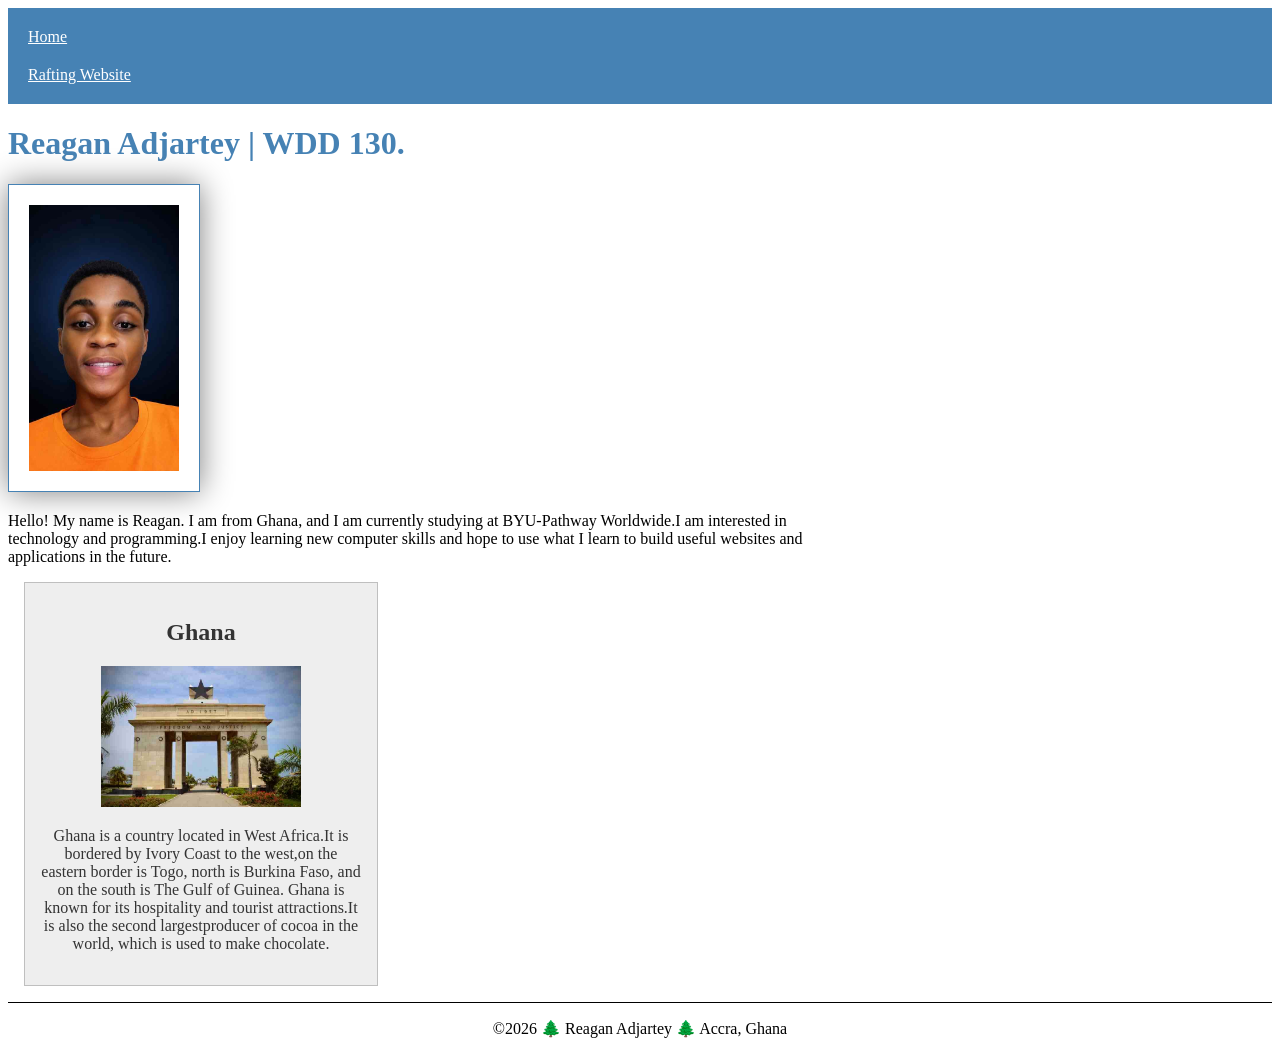
<file: index.html>
<!DOCTYPE html>
<html lang="en">

<head>
    <meta charset="UTF-8">
    <meta name="viewport" content="width=device-width, initial-scale=1.0">
    <title>Reagan Adjartey | WDD 130 | Personal Homepage></title>
    <meta name="description" content="Reagan Adjartey's BYU-Idaho WDD 130 course homepage">
    <meta name="author" content="Reagan Adjartey">
    <link rel="stylesheet" href="styles/styles.css">
</head>

<body>
    <header>
        <nav>
            <a href="#">Home</a>
            <a href="wwr/">Rafting Website</a>
        </nav>
    </header>
    <main>
        <h1>Reagan Adjartey | WDD 130.</h1>
        <img src="images/profile.jpg" alt="Hi, name is Reagan Adjartey." width="200">
        <p>Hello! My name is Reagan. I am from Ghana, and I am currently studying at BYU-Pathway
            Worldwide.I am interested in technology and programming.I enjoy learning new computer
            skills and hope to use what I learn to build useful websites and applications in the
            future.
        </p>
    </main>
    <aside>
        <h2>Ghana</h2>
        <img src="images/ghana.jpg" alt="Ghana Monument">
        <p>Ghana is a country located in West Africa.It is bordered by Ivory Coast to the west,on
            the eastern border is Togo, north is Burkina Faso, and on the south is The Gulf
            of Guinea.
            Ghana is known for its hospitality and tourist attractions.It is also the second
            largestproducer of cocoa in the world,
            which is used to make chocolate.
        </p>
    </aside>
    <footer>
        <p>©2026 🌲 Reagan Adjartey 🌲 Accra, Ghana</p>
    </footer>


</body>

</html>
</file>
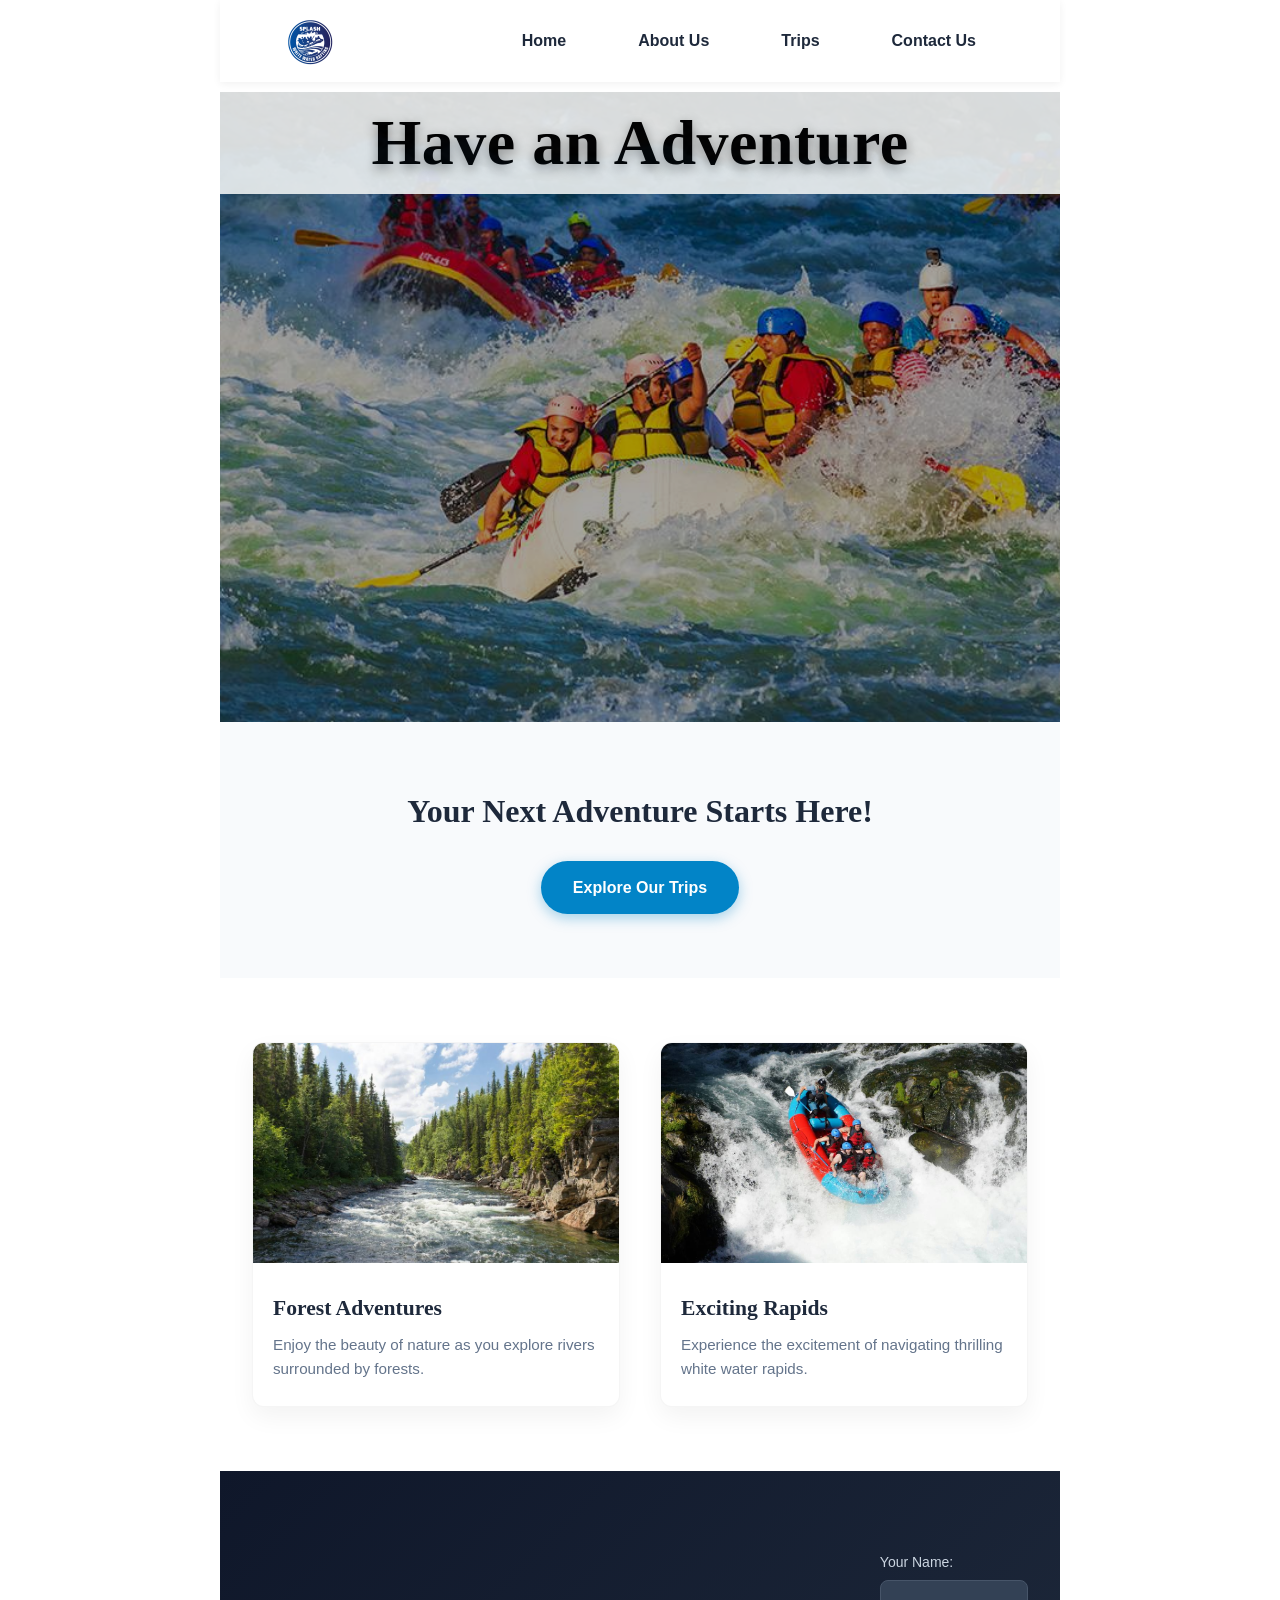
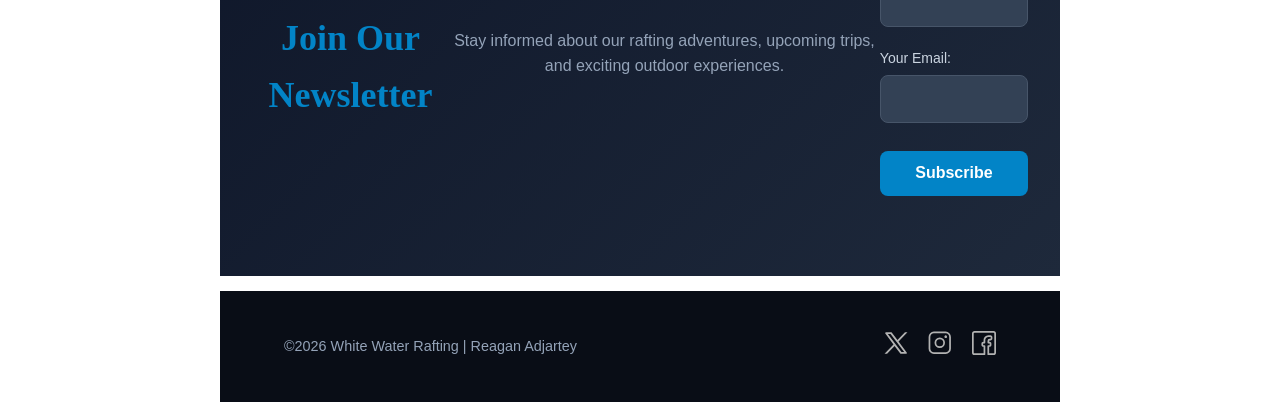
<file: wwr/index.html>
<!DOCTYPE html>

<html lang="en">

<head>
    <meta charset="UTF-8">
    <meta name="viewport" content="width=device-width, initial-scale=1.0">
    <meta name="description"
      content="Discover exciting white water rafting adventures, explore nature, and find your next outdoor adventure with us.">
    <meta name="author" content="Reagan Adjartey">
    <title>Home Page | White Water Rafting</title>
    <link rel="stylesheet" href="styles/rafting.css">
</head>

<body>
    <header>
        <img src="images/profile.png" alt="White Water Rafting Logo">


        <nav>
            <a href="index.html">Home</a>
            <a href="about.html">About Us</a>
            <a href="trips.html">Trips</a>
            <a href="contact.html">Contact Us</a>
        </nav>
    </header>

    <main>

        <section class="hero">
            <img src="images/hero_image_2.jpg"
              alt="Adventurers enjoying a white water rafting trip">

            <h1>Have an Adventure</h1>
        </section>


        <section class="home-cta">
            <h2>Your Next Adventure Starts Here!</h2>
            <a href="trips.html" class="cta-button">Explore Our Trips</a>
        </section>

        <section class="home-grid">

            <div class="home-card">
                <img src="images/forest_river.jpg" alt="Beautiful forest surrounding a river">
                <h2>Forest Adventures</h2>
                <p>Enjoy the beauty of nature as you explore rivers surrounded by forests.</p>
            </div>

            <div class="home-card">
                <img src="images/rafting_rapids.jpg"
                  alt="White water rafting through exciting river rapids">
                <h2>Exciting Rapids</h2>
                <p>Experience the excitement of navigating thrilling white water rapids.</p>
            </div>

        </section>


        <section class="newsletter">
            <h2>Join Our Newsletter</h2>

            <p>
                Stay informed about our rafting adventures, upcoming trips,
                and exciting outdoor experiences.
            </p>

            <form action="#" method="get">
                <div class="newsletter-field">
                    <label for="newsletter-name">Your Name:</label>
                    <input type="text" id="newsletter-name" name="name" required>
                </div>

                <div class="newsletter-field">
                    <label for="newsletter-email">Your Email:</label>
                    <input type="email" id="newsletter-email" name="email" required>
                </div>

                <button type="submit">Subscribe</button>
            </form>
        </section>

    </main>

    <footer>
        <p>©2026 White Water Rafting | Reagan Adjartey</p>

        <nav class="socialmedia">
            <a href="https://twitter.com">
                <img src="images/twitter.svg" alt="Twitter Icon">
            </a>

            <a href="https://instagram.com">
                <img src="images/instagram.svg" alt="Instagram Icon">
            </a>

            <a href="https://facebook.com">
                <img src="images/facebook.svg" alt="Facebook Icon">
            </a>
        </nav>
    </footer>


</body>

</html>
</file>
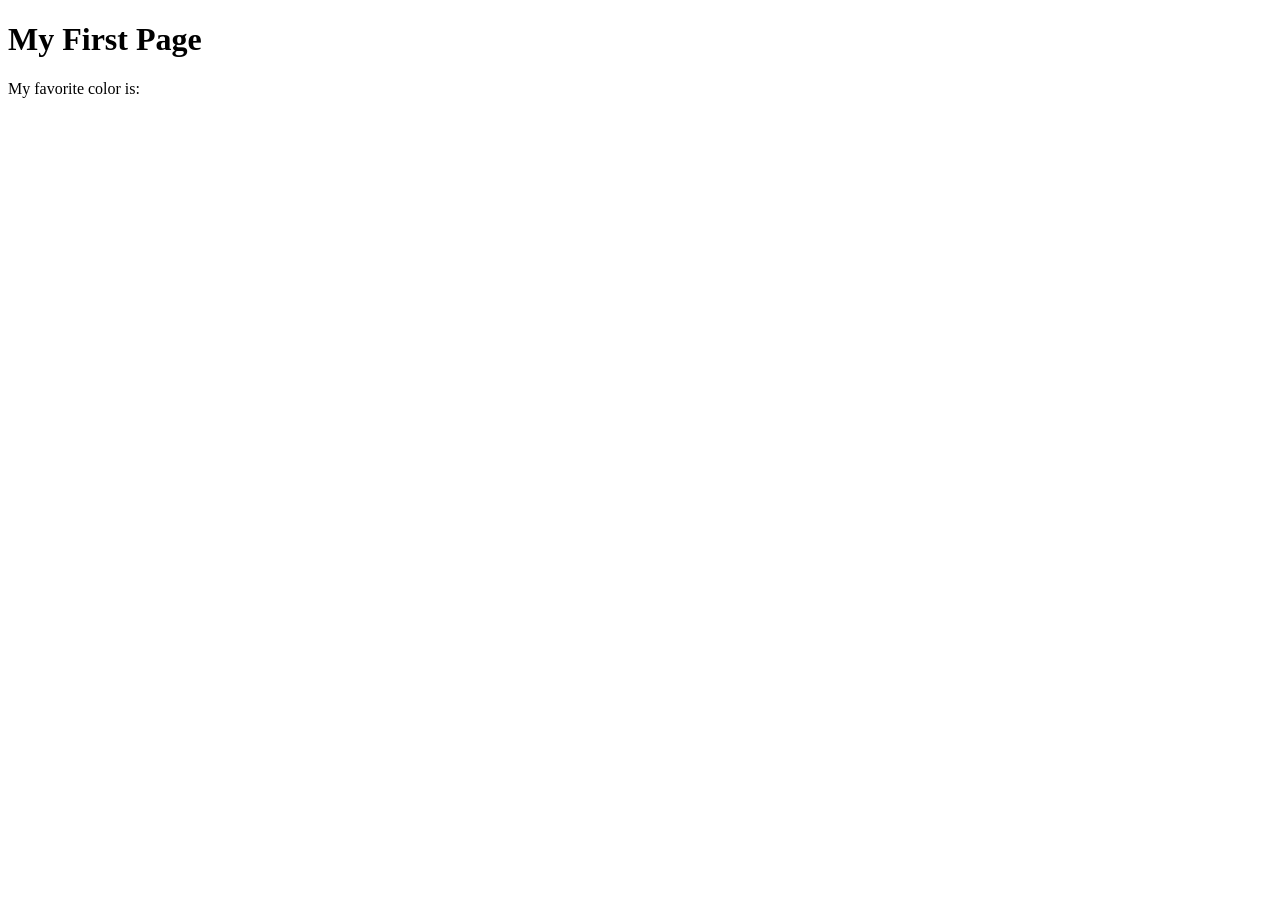
<file: week01/first-page.html>
<!DOCTYPE html>
<html lang="en">
<head>
    <meta charset="UTF-8">
    <meta name="viewport" content="width=device-width, initial-scale=1.0">
    <title>My First Page</title>
</head>
<body>
    <h1>My First Page</h1>
    <p>My favorite color is: </p>
</body>
</html>
</file>
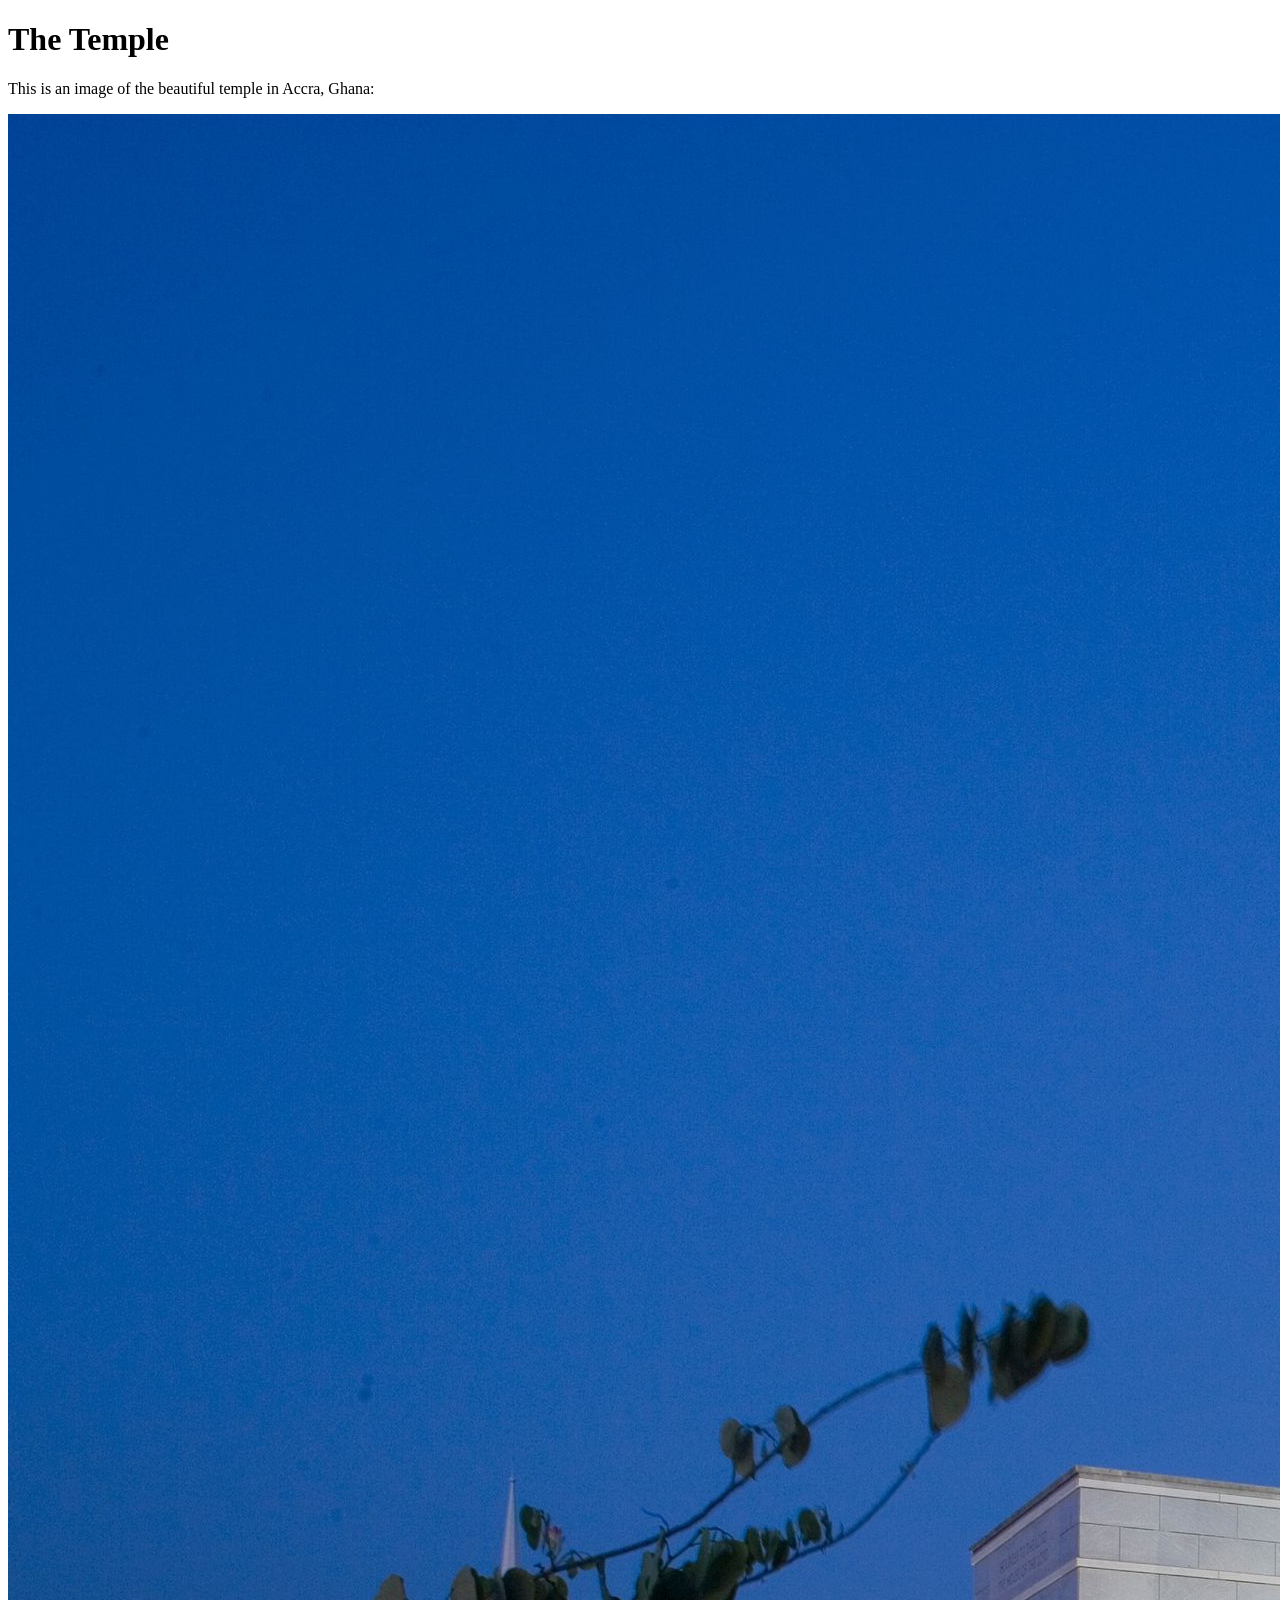
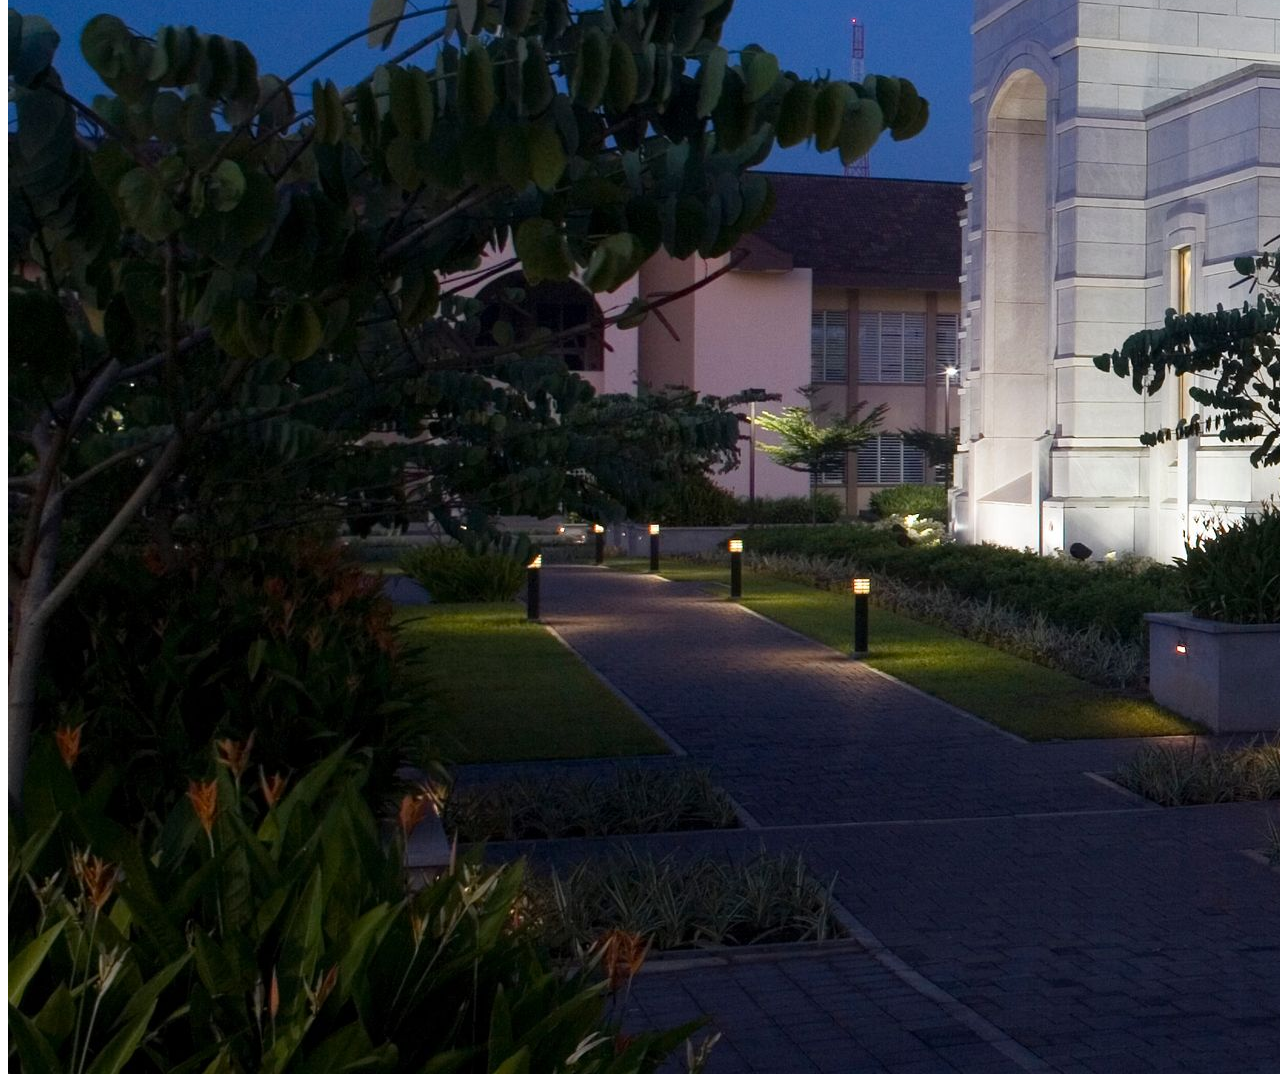
<file: week01/images.html>
<!DOCTYPE html>
<html lang="en">
<head>
    <meta charset="UTF-8">
    <meta name="viewport" content="width=device-width, initial-scale=1.0">
    <title>Temple Image</title>
</head>
<body>
    <h1>The Temple</h1>
    <p>This is an image of the beautiful temple in Accra, Ghana:</p>
    <img src="images/temple-large.jpeg" alt="The Accra Ghana Temple">
    
</body>
</html>
</file>
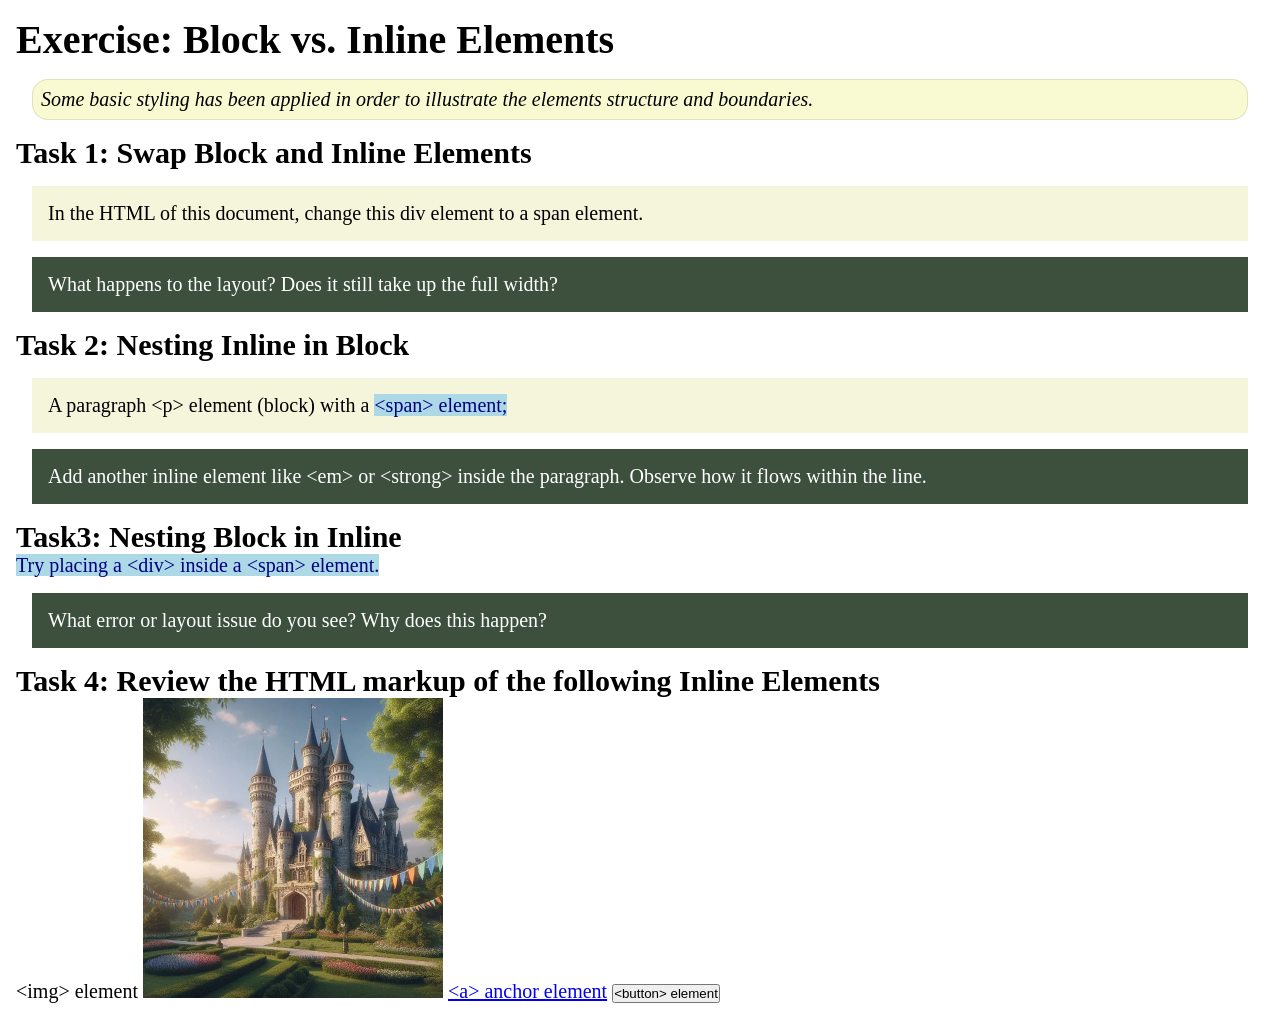
<file: week02/block-vs-inline.html>
<!DOCTYPE html>
<html lang="en">

<head>
    <meta charset="UTF-8">
    <meta name="viewport" content="width=device-width, initial-scale=1.0">
    <title>Exercise: Block vs. Inline Elements</title>
    <link rel="stylesheet" href="styles/block-vs-inline.css">
</head>

<body>
    <main>
        <h1>Exercise: Block vs. Inline Elements</h1>
        <p class="note">Some basic styling has been applied in order to illustrate the elements structure and
            boundaries.</p>

        <h2>Task 1: Swap Block and Inline Elements</h2>
        <div>In the HTML of this document, change this div element to a span element.</div>

        <p class="question">What happens to the layout? Does it still take up the full width?</p>

        <h2>Task 2: Nesting Inline in Block</h2>
        <p>A paragraph &lt;p&gt; element (block) with a <span>&lt;span&gt; element;</span></p>
        <p class="question">Add another inline element like &lt;em&gt; or &lt;strong&gt; inside the paragraph. Observe
            how it flows within the line.</p>

        <h2>Task3: Nesting Block in Inline</h2>
        <span>Try placing a &lt;div&gt; inside a &lt;span&gt; element.</span>
            <p class="question">What error or layout issue do you see? Why does this happen?</p>


            <h2>Task 4: Review the HTML markup of the following Inline Elements</h2>
        &lt;img&gt; element
        <img src="images/castle.webp" alt="placeholder image (images are inline)" width="300" height="300">
        <a href="https://churchofjesuschrist.org">&lt;a&gt; anchor element</a>
        <button type="button">&lt;button&gt; element</button>
    </main>
</body>

</html>
</file>
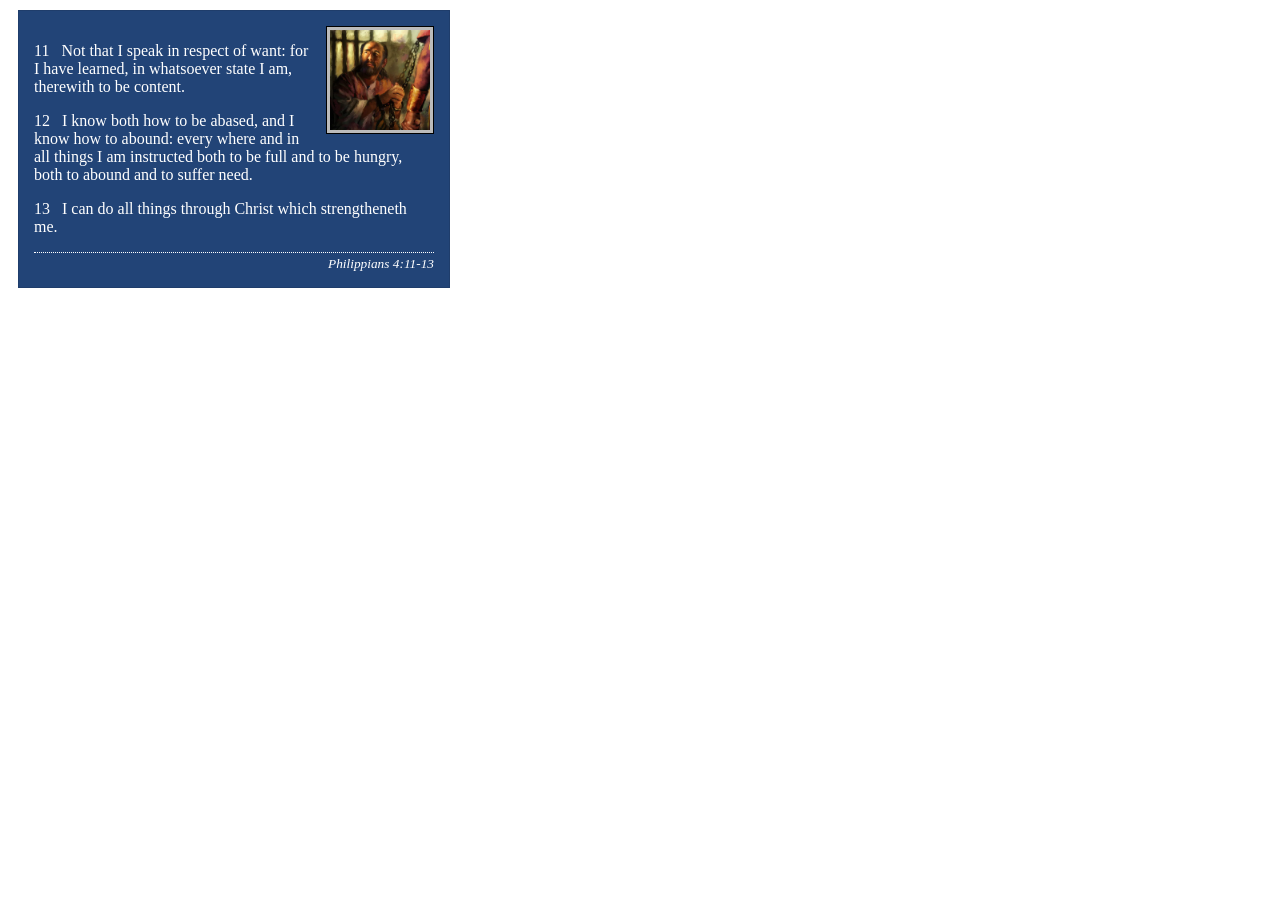
<file: week02/box-model-solution.html>
<!DOCTYPE html>
<html lang="en">
<head>
    <meta charset="UTF-8">
    <meta name="viewport" content="width=device-width, initial-scale=1.0">
    <title>Box Model Activity</title>
    <link rel="stylesheet" href="styles/box-model-solution.css">
</head>
<body>
    <main>
        <div class="callout">
            <img src="images/apostle-paul-imprisoned.webp" alt="Paul the Apostle - Imprisoned in Rome" width="200" height="200">
            <blockquote>
                <p>11 &nbsp; Not that I speak in respect of want: for I have learned, in whatsoever state I am, therewith to be content.</p>
                <p>12 &nbsp; I know both how to be abased, and I know how to abound: every where and in all things I am instructed both to be full and to be hungry, both to abound and to suffer need.</p>
                <p>13 &nbsp; I can do all things through Christ which strengtheneth me.</p>
            </blockquote>
            <cite>Philippians 4:11-13</cite>
        </div>
    </main>
</body>
</html>
</file>
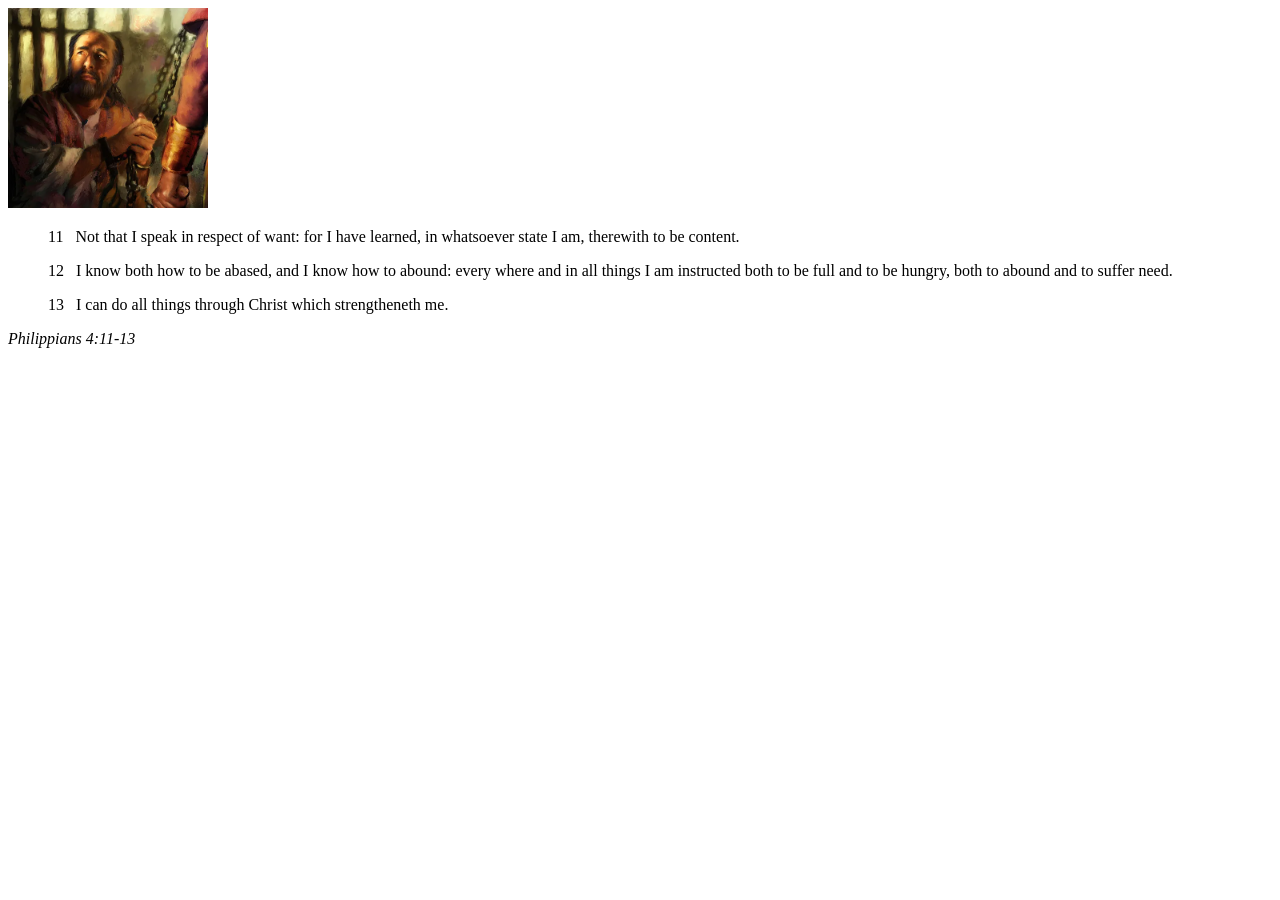
<file: week02/box-model.html>
<!DOCTYPE html>
<html lang="en">
<head>
    <meta charset="UTF-8">
    <meta name="viewport" content="width=device-width, initial-scale=1.0">
    <title>Box Model Activity</title>
</head>
<body>
    <main>
        <div class="callout">
            <img src="images/apostle-paul-imprisoned.webp" alt="Paul the Apostle - Imprisoned in Rome" width="200" height="200">
            <blockquote>
                <p>11 &nbsp; Not that I speak in respect of want: for I have learned, in whatsoever state I am, therewith to be content.</p>
                <p>12 &nbsp; I know both how to be abased, and I know how to abound: every where and in all things I am instructed both to be full and to be hungry, both to abound and to suffer need.</p>
                <p>13 &nbsp; I can do all things through Christ which strengtheneth me.</p>
            </blockquote>
            <cite>Philippians 4:11-13</cite>
        </div>
    </main>
</body>
</html>
</file>
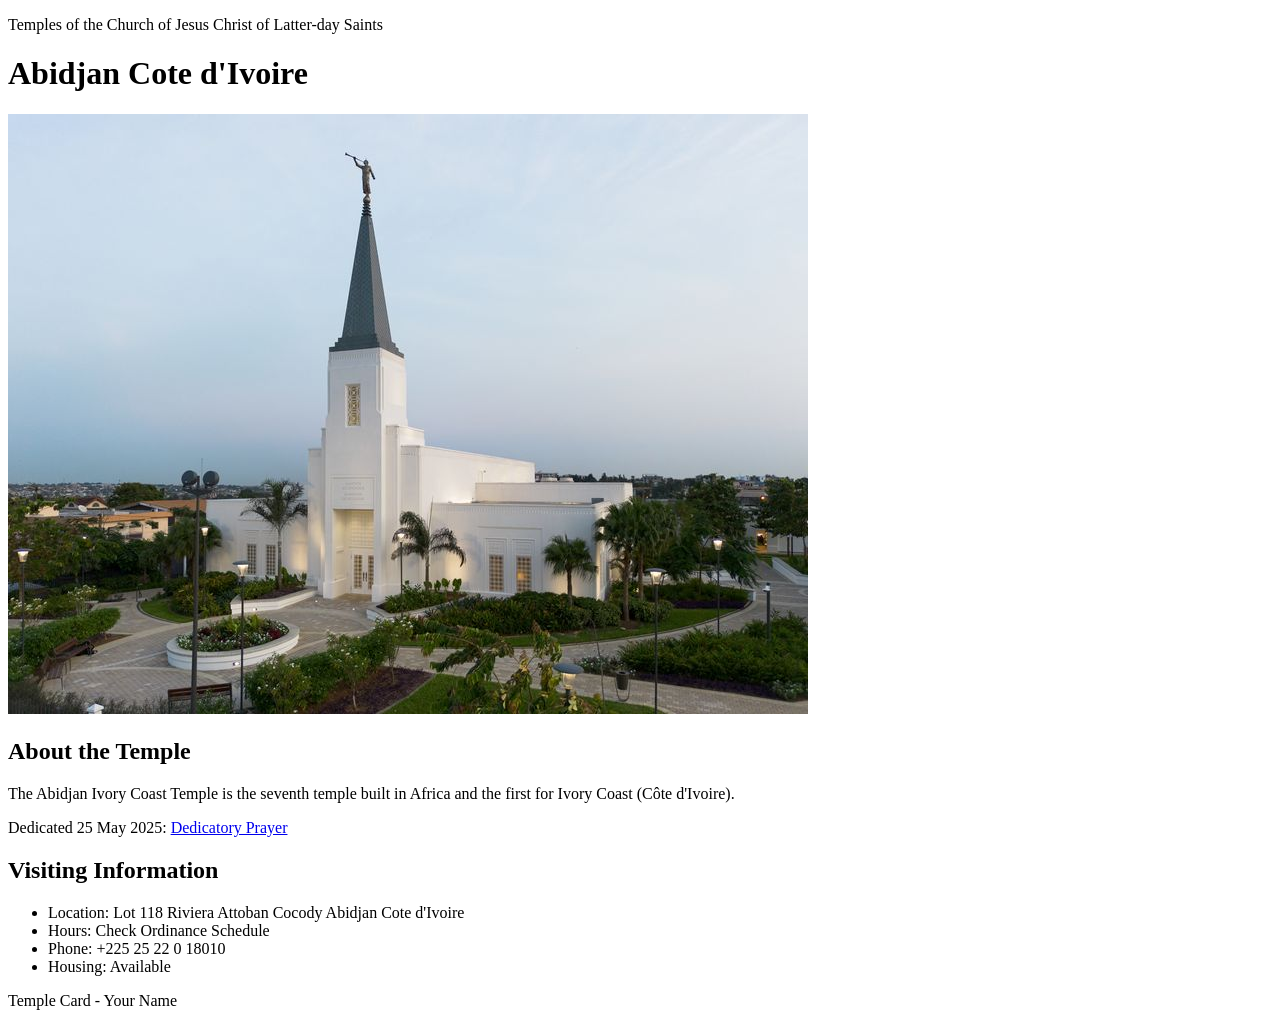
<file: week02/temple.html>
<!DOCTYPE html>
<html lang="en">

<head>
    <meta charset="UTF-8">
    <meta name="viewport" content="width=device-width, initial-scale=1.0">
    <title>Temple Card - Abidjan Cote d'Ivoire</title>
</head>

<body>
    <header>
        <p>Temples of the Church of Jesus Christ of Latter-day Saints</p>
    </header>
    <main>
        <h1>Abidjan Cote d'Ivoire</h1>
        <picture>
            <img src="images/abidjan-ivory-coast.jpeg" alt="Abidjan Cote d'Ivoire Temple">
        </picture>
        <section>
            <h2>About the Temple</h2>
            <p>The Abidjan Ivory Coast Temple is the seventh temple built in Africa and the first for Ivory Coast (Côte
                d'Ivoire).</p>
            <p>Dedicated 25 May 2025: <a
                    href="https://www.churchofjesuschrist.org/temples/dedicatory-prayer/abidjan-ivory-coast-temple/2025-05-25?lang=eng"
                    target="_blank" rel="noopener noreferrer">Dedicatory Prayer</a></p>
        </section>
        <section>
            <h2>Visiting Information</h2>
            <ul>
                <li>Location: Lot 118 Riviera Attoban Cocody Abidjan Cote d'Ivoire</li>
                <li>Hours: Check Ordinance Schedule</li>
                <li>Phone: +225 25 22 0 18010</li>
                <li>Housing: Available</li>
            </ul>
        </section>
    </main>
    <footer>
        <p>Temple Card - Your Name</p>
    </footer>
</body>

</html>
</file>
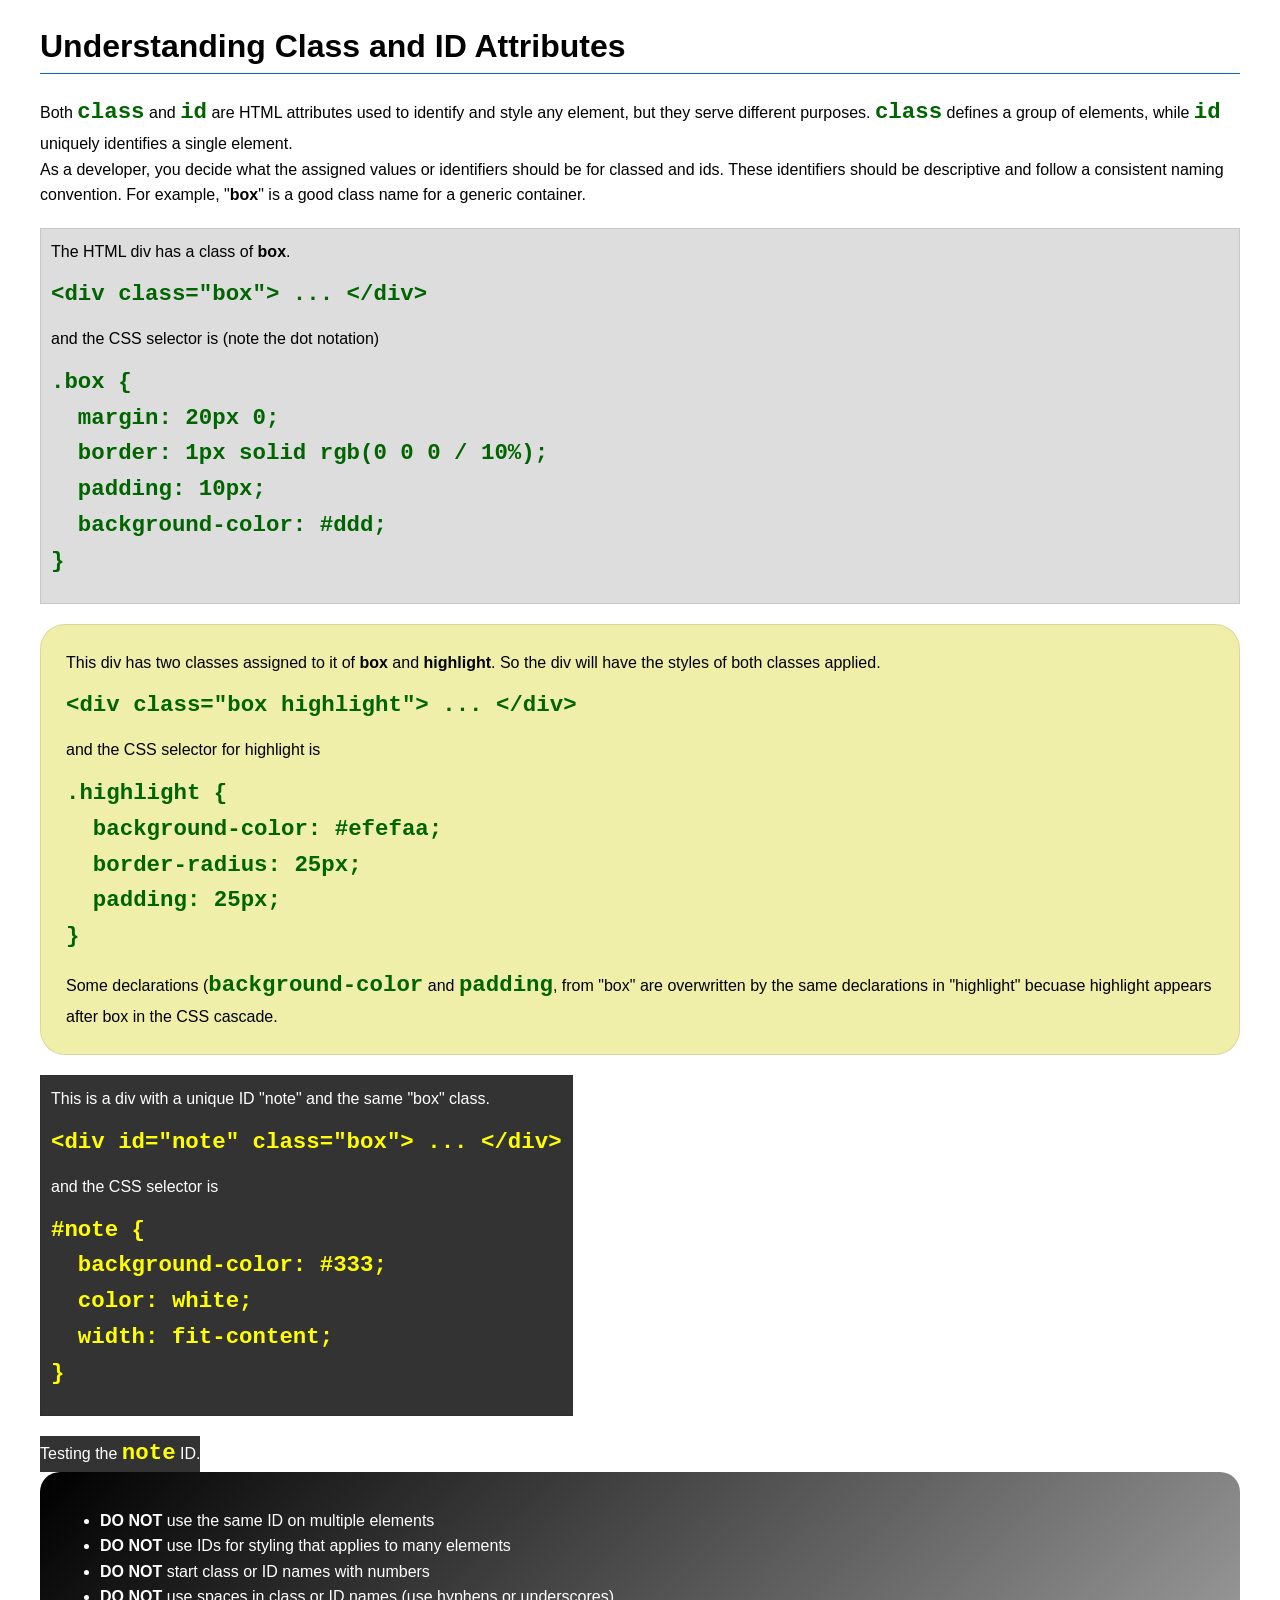
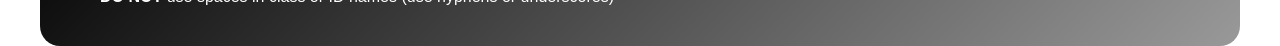
<file: week03/class-and-id.html>
<!DOCTYPE html>
<html lang="en">

<head>
    <meta charset="UTF-8">
    <meta name="viewport" content="width=device-width, initial-scale=1.0">
    <title>Class vs ID Attributes</title>
    <link rel="stylesheet" href="styles/class-and-id.css">
</head>

<body>
    <h1>Understanding Class and ID Attributes</h1>
    <p>Both <code>class</code> and <code>id</code> are HTML attributes used to identify and style any element, but they
        serve different purposes. <code>class</code> defines a group of elements, while <code>id</code> uniquely
        identifies a single element.</p>
    <p>As a developer, you decide what the assigned values or identifiers should be for classed and ids. These
        identifiers should be
        descriptive and follow a consistent naming convention. For example, "<strong>box</strong>" is a good class name
        for a generic container.</p>
    <div class="box">
        <p>The HTML div has a class of <strong>box</strong>.</p>
        <pre><code class="html">&lt;div class="box"&gt; ... &lt;/div&gt;</code></pre>
        and the CSS selector is (note the dot notation)
        <pre><code class="css">.box {
  margin: 20px 0;
  border: 1px solid rgb(0 0 0 / 10%);
  padding: 10px;
  background-color: #ddd; 
}</code></pre>
    </div>

    <div class="box highlight">
        <p>This div has two classes assigned to it of <strong>box</strong> and <strong>highlight</strong>. So the div
            will have the styles of both classes applied.</p>
        <pre><code class="html">&lt;div class="box highlight"&gt; ... &lt;/div&gt;</code></pre>
        and the CSS selector for highlight is
        <pre><code class="css">.highlight {
  background-color: #efefaa;
  border-radius: 25px;
  padding: 25px;
}</code></pre>
<p>Some declarations (<code>background-color</code> and <code>padding</code>, from "box" are overwritten by the same declarations in "highlight" becuase highlight appears after box in the CSS cascade.</p>
    </div>

    <div id="note" class="box">
        <p>This is a div with a unique ID "note" and the same "box" class.</p>
        <pre><code class="html">&lt;div id="note" class="box"&gt; ... &lt;/div&gt;</code></pre>
        and the CSS selector is
        <pre><code class="css">#note {
  background-color: #333;
  color: white;
  width: fit-content;
}</code></pre>
    </div>

    <div id="note">
        <p>Testing the <code>note</code> ID.</p>
    </div>

    <section id="best-practice">
        <ul>
            <li><strong>DO NOT</strong> use the same ID on multiple elements</li>
            <li><strong>DO NOT</strong> use IDs for styling that applies to many elements</li>
            <li><strong>DO NOT</strong> start class or ID names with numbers</li>
            <li><strong>DO NOT</strong> use spaces in class or ID names (use hyphens or underscores)</li>
        </ul>
    </section>




</body>

</html>
</file>
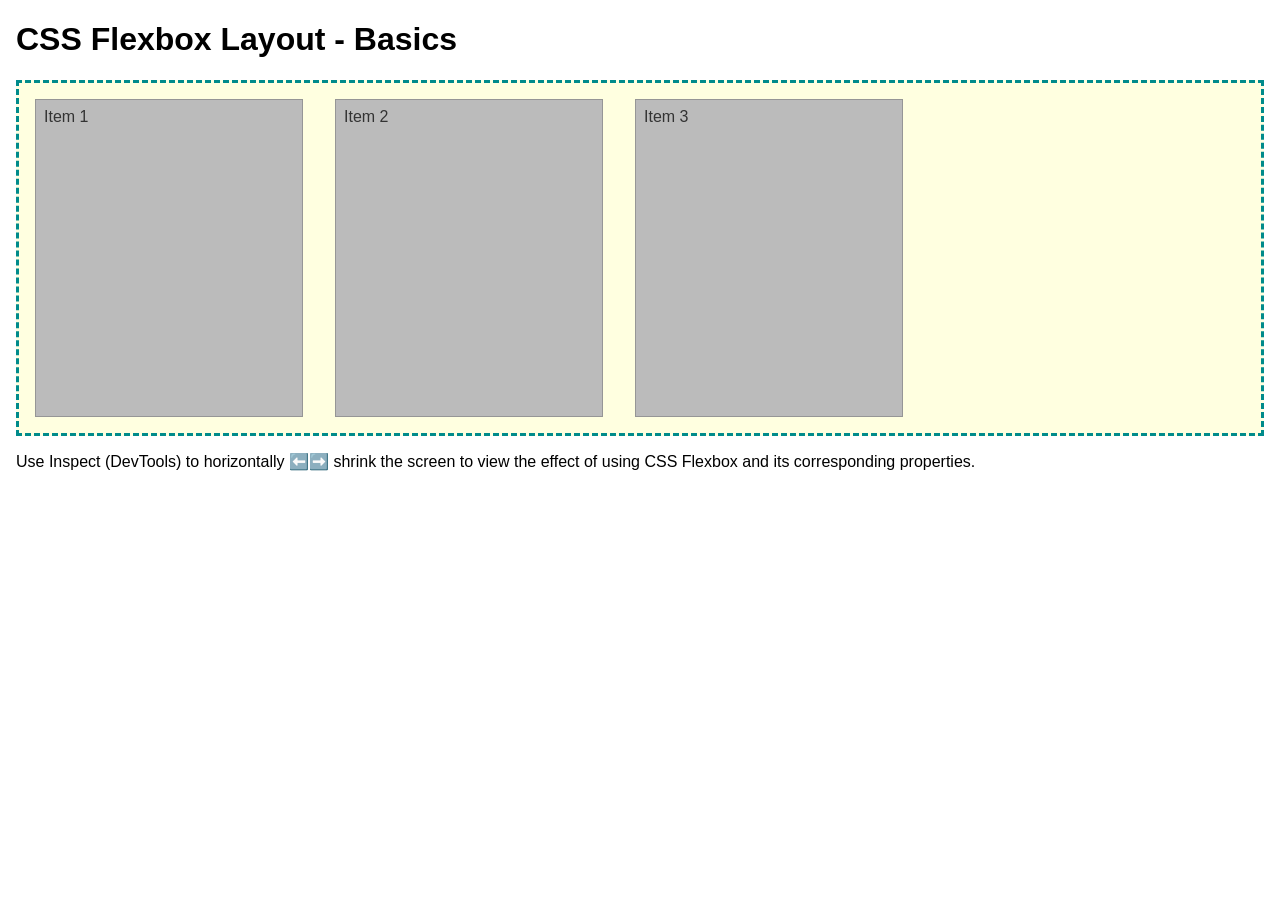
<file: week04/flexbox-layout.html>
<!DOCTYPE html>
<html lang="en">
<head>
    <meta charset="UTF-8">
    <meta name="viewport" content="width=device-width, initial-scale=1.0">
    <title>CSS Flexbox Layout - Basics</title>
    <link rel="stylesheet" href="styles/flexbox.css">
</head>
<body>
    <main>
        <h1>CSS Flexbox Layout - Basics</h1>
        <div class="flex-container">
            <div class="flex-item item1">Item 1</div>
            <div class="flex-item item2">Item 2</div>
            <div class="flex-item item3">Item 3</div>
        </div>
        <p>Use Inspect (DevTools) to horizontally ⬅️➡️ shrink the screen to view the effect of using CSS Flexbox and its corresponding properties.</p>
    </main>
</body>
</html>
</file>
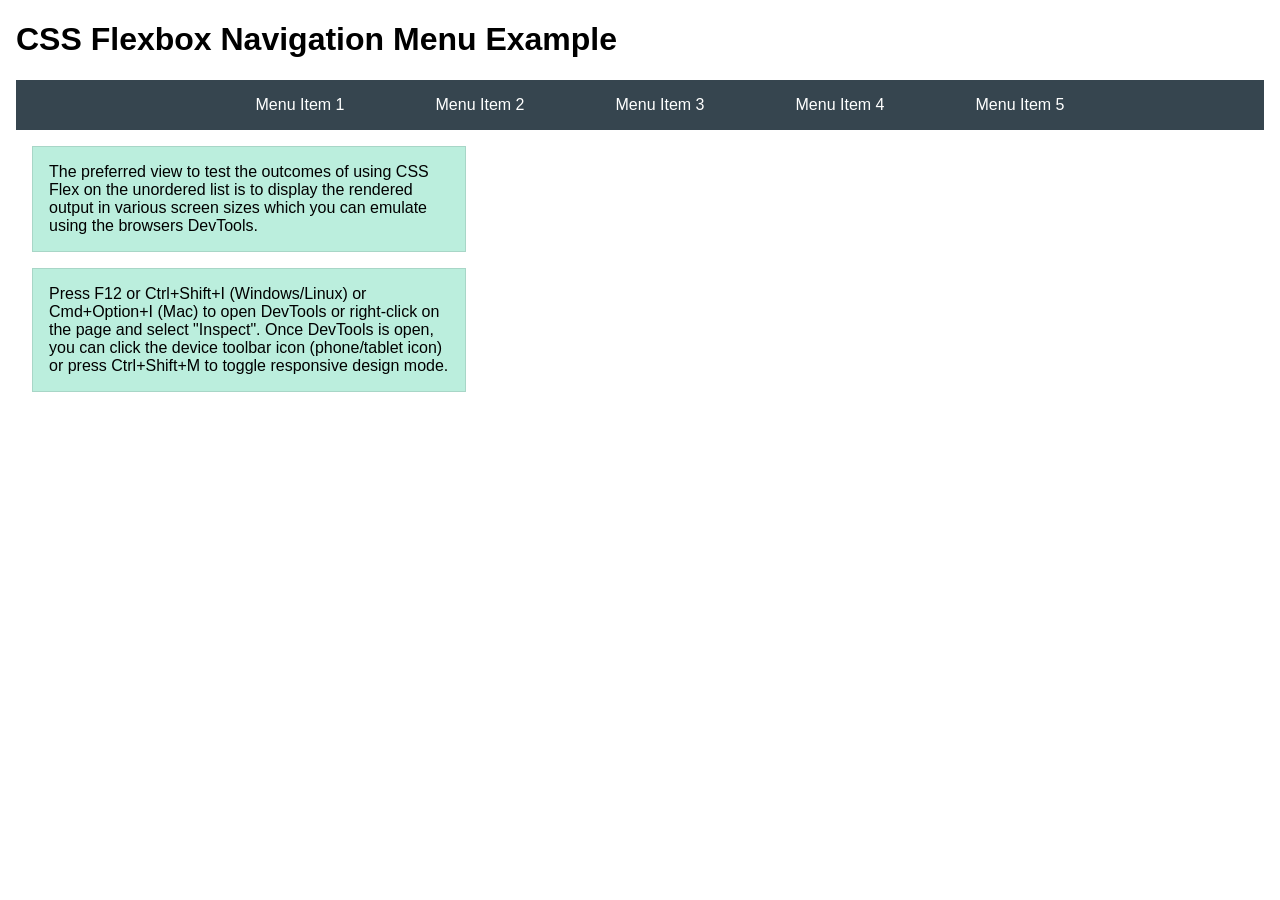
<file: week04/flexbox-menu.html>
<!DOCTYPE html>
<html lang="en">
<head>
    <meta charset="UTF-8">
    <meta name="viewport" content="width=device-width, initial-scale=1.0">
    <title>CSS Flexbox - Navigation Menu</title>
    <link rel="stylesheet" href="styles/flexbox-menu.css">
</head>
<body>
    <main>
        <h1>CSS Flexbox Navigation Menu Example</h1>
        <nav>
            <ul>
                <li><a href="#">Menu Item 1</a></li>
                <li><a href="#">Menu Item 2</a></li>
                <li><a href="#">Menu Item 3</a></li>
                <li><a href="#">Menu Item 4</a></li>
                <li><a href="#">Menu Item 5</a></li>
            </ul>
        </nav>
        <p>The preferred view to test the outcomes of using CSS Flex on the unordered list is to display the rendered output in various screen sizes which you can emulate using the browsers DevTools.</p>

        <p>Press F12 or Ctrl+Shift+I (Windows/Linux) or Cmd+Option+I (Mac) to open DevTools or right-click on the page and select "Inspect". Once DevTools is open, you can click the device toolbar icon (phone/tablet icon) or press Ctrl+Shift+M to toggle responsive design mode.</p>

                      
        
    </main>
</body>
</html>
</file>
<file: styles/styles.css>
nav {
    background-color: steelblue;
    padding: 10px;
}

nav a {
    color: white;
    padding: 10px;
    display: block;
}

main {
    max-width: 840px;
}

h1 {
    color: steelblue;
}

main img {
    width: 150px;
    height: auto;
    border: 1px solid steelblue;
    padding: 20px;
    box-shadow: 0 0 30px gray;
}

p {
    padding: 0;
}

aside {
    width: 20em;
    margin: 1em;
    border: 1px solid rgba(0, 0, 0, 0.2);
    padding: 1em;
    background-color: #eee;
    color: #333;
    text-align: center;
}

aside img {
    width: 200px;
    height: auto;
}

footer {
    margin-top: 1em;
    border-top: 1px solid #000;
    text-align: center;
}
</file>
<file: wwr/styles/rafting.css>
:root {
    --primary-color: #fafafa;
    --accent1-color: #070707;
    --accent2-color: #e9c46a;

    --heading-font: "Times New Roman", "Georgia", serif;
    --body-font: Arial, Helvetica, sans-serif;
}

/* ==============================
   RESET
   ============================== */

* {
    margin: 0;
    padding: 0;
    box-sizing: border-box;
}

/* ==============================
   BODY
   ============================== */

body {
    font-family: var(--body-font);
    color: var(--accent1-color);
    background-color: rgb(58, 199, 224);
}

/* ==============================
   PAGE WIDTH
   ============================== */

header,
main,
footer {
    width: 840px;
    margin: 0 auto;
}

/* ==============================
   HEADER
   ============================== */

header {
    display: grid;
    grid-template-columns: 150px 1fr;
    align-items: center;

    background-color: var(--primary-color);

    padding: 20px 30px;
}

header > img {
    width: 120px;
    height: auto;
}

/* ==============================
   NAVIGATION
   ============================== */

header nav {
    display: flex;
    justify-content: flex-end;
    align-items: center;
}

header nav a {
    padding: 10px 20px;

    color: rgb(5, 5, 5);
    text-decoration: none;
}

header nav a:hover {
    background-color: var(--accent2-color);
    color: var(--accent1-color);
}

/* ==============================
   HEADINGS
   ============================== */

h1,
h2 {
    font-family: var(--heading-font);
    color: var(--primary-color);
}

/* ==============================
   HERO
   ============================== */

.hero {
    position: relative;
    margin-top: 10px;
}

.hero > img {
    display: block;
    width: 100%;
    height: 250px;
    object-fit: cover;
}

.hero h1 {
    position: absolute;
    top: 0;
    width: 100%;

    padding: 12px;

    text-align: center;

    background-color: rgb(238, 241, 241);
    color: #000;

    opacity: 0.9;
}

.hero article {
    position: absolute;

    left: 40px;
    right: 40px;
    bottom: 35px;

    min-height: 70px;

    padding: 15px;

    background-color: rgb(228, 219, 219);

    border: 1px solid #000000;
}

.hero article img {
    float: right;

    width: 60px;
    height: 60px;

    object-fit: cover;

    margin-left: 15px;
}

/* ==============================
   HISTORY
   ============================== */

.history {
    display: grid;

    grid-template-columns: 1fr 1fr 1fr;

    gap: 20px;

    align-items: center;
    max-width: 960px;
    margin: 40px auto;
    padding: 0 20px;
}

.history h2 {
    grid-column: 1 / span 3;

    text-align: center;
    font-size: 2rem;
    margin-bottom: 10px;
}

.history p {
    line-height: 1.6;
    margin: 0;
}

.history img {
    width: 100%;
    height: auto;
    display: block;
    object-fit: cover;
}

/* ==============================
   ADVENTURES
   ============================== */

.adventure {
    max-width: 960px;
    margin: 40px auto;
    padding: 0px 20px;
    text-align: center;
}

.adventure h2 {
    font-size: 2.2rem;
    margin-bottom: 15px;
}

.adventure-gallery {
    display: grid;
    grid-template-columns: repeat(5, 1fr);
    gap: 15px;
    max-width: 960px;
    margin: 20px auto;
}

.adventure-gallery figure {
    width: 100px;
    margin: 0;
    text-align: center;
}

.adventure-gallery img {
    width: 100%;
    height: 150px;
    object-fit: cover;
    border-radius: 5px;
}

.adventure-gallery figcaption {
    margin-top: 8px;
    font-size: 0.9rem;
    color: #070707;
}

/* ==============================
   FOOTER
   ============================== */

footer {
    display: flex;

    justify-content: space-between;
    align-items: center;

    margin-top: 15px;

    padding: 15px 30px;

    background-color: var(--primary-color);
    color: rgb(19, 18, 18);
}

footer p {
    margin: 0;
    padding: 0;
}

.socialmedia img {
    width: 32px;
    height: 32px;
    object-fit: contain;
}

.company-info {
    text-align: center;
    margin-bottom: 15px;
}

.company-info h2 {
    margin-bottom: 5px;
}

.company-info p {
    margin: 2px 0;
}

.contact-layout {
    display: grid;
    grid-template-columns: 1fr 1fr;
    gap: 35px;
    align-items: start;
    margin: 15px 0 20px;
}

.map iframe {
    width: 100%;
    height: 300px;
    border: 0;
}

.contact-form {
    display: grid;
    gap: 8px;
}

.form-row {
    display: grid;
    grid-template-columns: 65px 1fr;
    align-items: center;
    gap: 8px;
}

.form-row input,
.form-row textarea {
    padding: 6px;
    font-family: var(--body-font);
}

.form-row textarea {
    height: 80px;
    resize: vertical;
}

.contact-form fieldset {
    border: 0;
    padding: 0;
    margin: 0;
    display: grid;
    gap: 6px;
}

.contact-form legend {
    position: absolute;
    width: 1px;
    height: 1px;
    overflow: hidden;
}

.contact-form fieldset label {
    display: block;
}

.newsletter {
    display: flex;
    align-items: center;
    gap: 5px;
    font-size: 0.9rem;
}

.contact-form button {
    padding: 7px;
    cursor: pointer;
    font-weight: bold;
}

.employees {
    border: 1px solid #777;
    padding: 8px;
    margin-top: 15px;
}

.employees h2 {
    text-align: center;
    margin: 0 0 10px;
}

.employee-container {
    display: flex;
    justify-content: space-around;
    align-items: start;
}

.employee-container figure {
    text-align: center;
    margin: 0;
}

.employee-container img {
    width: 80px;
    height: 65px;
    object-fit: cover;
}

.employee-container figcaption {
    margin-top: 3px;
    font-size: 0.85rem;
}

/* ==========================================
   CSS Variables & Global Resets
   ========================================== */
:root {
    --primary-color: #0284c7;
    /* Deep sky blue / river blue */
    --primary-dark: #0369a1;
    /* Darker blue for hovers */
    --accent-color: #f59e0b;
    /* Warm adventure accent */
    --text-dark: #1e293b;
    /* Slate dark for readability */
    --text-light: #64748b;
    /* Slate muted */
    --bg-light: #f8fafc;
    /* Light neutral background */
    --white: #ffffff;
    --max-width: 1200px;
    --transition: all 0.3s ease;
}

* {
    box-sizing: border-box;
    margin: 0;
    padding: 0;
}

body {
    font-family: 'Segoe UI', Tahoma, Geneva, Verdana, sans-serif;
    color: var(--text-dark);
    line-height: 1.6;
    background-color: var(--white);
    display: flex;
    flex-direction: column;
    min-height: 100vh;
}

/* ==========================================
   Header & Navigation
   ========================================== */
header {
    background-color: var(--white);
    box-shadow: 0 2px 8px rgba(0, 0, 0, 0.06);
    position: sticky;
    top: 0;
    z-index: 100;
    display: flex;
    justify-content: space-between;
    align-items: center;
    padding: 1rem 5%;
}

header img {
    height: 50px;
    width: auto;
    object-fit: contain;
}

header nav {
    display: flex;
    gap: 2rem;
}

header nav a {
    text-decoration: none;
    color: var(--text-dark);
    font-weight: 600;
    transition: var(--transition);
}

header nav a:hover,
header nav a:active {
    color: var(--primary-color);
}

/* ==========================================
   Hero Section
   ========================================== */
.hero {
    position: relative;
    height: 70vh;
    min-height: 400px;
    display: flex;
    align-items: center;
    justify-content: center;
    text-align: center;
    color: var(--white);
    overflow: hidden;
}

.hero img {
    position: absolute;
    top: 0;
    left: 0;
    width: 100%;
    height: 100%;
    object-fit: cover;
    z-index: -1;
    filter: brightness(0.65);
    /* Darkens image slightly to make text pop */
}

.hero h1 {
    font-size: clamp(2.5rem, 5vw, 4rem);
    font-weight: 800;
    text-shadow: 0 4px 12px rgba(0, 0, 0, 0.4);
    padding: 0 1rem;
    letter-spacing: 0.5px;
}

/* ==========================================
   Home Call-to-Action (CTA) Section
   ========================================== */
.home-cta {
    background-color: var(--bg-light);
    text-align: center;
    padding: 4rem 2rem;
}

.home-cta h2 {
    font-size: 2rem;
    margin-bottom: 1.5rem;
    color: var(--text-dark);
}

.cta-button {
    display: inline-block;
    background-color: var(--primary-color);
    color: var(--white);
    padding: 0.85rem 2rem;
    border-radius: 50px;
    font-weight: 600;
    text-decoration: none;
    box-shadow: 0 4px 14px rgba(2, 132, 199, 0.35);
    transition: var(--transition);
}

.cta-button:hover {
    background-color: var(--primary-dark);
    transform: translateY(-2px);
    box-shadow: 0 6px 20px rgba(2, 132, 199, 0.45);
}

/* ==========================================
   Home Grid / Feature Cards
   ========================================== */
.home-grid {
    max-width: var(--max-width);
    margin: 4rem auto;
    padding: 0 2rem;
    display: grid;
    grid-template-columns: repeat(auto-fit, minmax(300px, 1fr));
    gap: 2.5rem;
    width: 100%;
}

.home-card {
    background: var(--white);
    border-radius: 12px;
    overflow: hidden;
    box-shadow: 0 10px 25px rgba(0, 0, 0, 0.05);
    transition: var(--transition);
    border: 1px solid rgba(0, 0, 0, 0.04);
}

.home-card:hover {
    transform: translateY(-5px);
    box-shadow: 0 15px 35px rgba(0, 0, 0, 0.08);
}

.home-card img {
    width: 100%;
    height: 220px;
    object-fit: cover;
}

.home-card h2 {
    font-size: 1.35rem;
    margin: 1.25rem 1.25rem 0.5rem 1.25rem;
    color: var(--text-dark);
}

.home-card p {
    color: var(--text-light);
    margin: 0 1.25rem 1.5rem 1.25rem;
    font-size: 0.95rem;
}

/* ==========================================
   Newsletter Section
   ========================================== */
.newsletter {
    background: linear-gradient(135deg, #0f172a 0%, #1e293b 100%);
    color: var(--white);
    text-align: center;
    padding: 5rem 2rem;
    margin-top: auto;
}

.newsletter h2 {
    font-size: 2.25rem;
    margin-bottom: 0.75rem;
}

.newsletter p {
    color: #94a3b8;
    max-width: 550px;
    margin: 0 auto 2.5rem auto;
    font-size: 1rem;
}

.newsletter form {
    display: flex;
    flex-direction: column;
    align-items: center;
    gap: 1.25rem;
    max-width: 420px;
    margin: 0 auto;
}

.newsletter-field {
    width: 100%;
    text-align: left;
}

.newsletter-field label {
    display: block;
    font-size: 0.875rem;
    font-weight: 500;
    margin-bottom: 0.4rem;
    color: #cbd5e1;
}

.newsletter-field input {
    width: 100%;
    padding: 0.85rem 1rem;
    border-radius: 8px;
    border: 1px solid #475569;
    background-color: #334155;
    color: var(--white);
    font-size: 1rem;
    outline: none;
    transition: var(--transition);
}

.newsletter-field input:focus {
    border-color: var(--primary-color);
    box-shadow: 0 0 0 3px rgba(2, 132, 199, 0.25);
}

.newsletter button[type="submit"] {
    width: 100%;
    background-color: var(--primary-color);
    color: var(--white);
    border: none;
    padding: 0.85rem;
    border-radius: 8px;
    font-size: 1rem;
    font-weight: 600;
    cursor: pointer;
    transition: var(--transition);
    margin-top: 0.5rem;
}

.newsletter button[type="submit"]:hover {
    background-color: var(--primary-dark);
}

/* ==========================================
   Footer
   ========================================== */
footer {
    background-color: #090d16;
    color: #94a3b8;
    padding: 2.5rem 5%;
    display: flex;
    justify-content: space-between;
    align-items: center;
    flex-wrap: wrap;
    gap: 1.5rem;
}

footer p {
    font-size: 0.9rem;
}

footer .socialmedia {
    display: flex;
    gap: 1.25rem;
}

footer .socialmedia a img {
    height: 24px;
    width: 24px;
    filter: invert(0.7);
    transition: var(--transition);
}

footer .socialmedia a:hover img {
    filter: invert(1);
    transform: scale(1.1);
}

/* ==========================================
   Responsive Design (Mobile Viewports)
   ========================================== */
@media (max-width: 768px) {
    header {
        flex-direction: column;
        gap: 1rem;
        padding: 1rem;
    }

    header nav {
        gap: 1.25rem;
    }

    footer {
        flex-direction: column;
        text-align: center;
    }
}
</file>
<file: week02/styles/block-vs-inline.css>
* {
    margin: 0;
    padding: 0;
}

body {
    font-size: 20px;
    margin: 1rem;
}

p,
div {
    background-color: beige;
    margin: 1rem;
    padding: 1rem;
}

span {
    color: navy;
    background-color: lightblue;
}

code {
    margin: 0;
    padding: 0;
    color: green;
    font-size: 1.2rem;
}

.note {
    font-style: italic;
    background-color: lightgoldenrodyellow;
    border-radius: 1rem;
    border: 1px solid rgb(0 0 0 / 10%);
    margin: 1rem;
    padding: .5rem;
}

.question {
    background-color: #3d503d;
    color: #fff;
}
</file>
<file: week02/styles/box-model-solution.css>
.callout {
    max-width: 400px;
    margin: 10px;
    border: 1px solid rgba(0, 0, 0, .1);
    padding: 15px;
    background-color: #247;
    color: #fff;
}

.callout img {
    float: right;
    margin: 0 0 10px 15px;
    border: 1px solid #000;
    padding: 3px;
    background-color: #bbb;
    width: 100px;
    height: auto;

}

blockquote {
    margin: 0;
}

cite {
    display: block;
    border-top: 1px dotted #fff;
    padding-top: 3px;
    text-align: right;
    font-size: smaller;
}
</file>
<file: week03/styles/class-and-id.css>
body {
    font-family: Arial, sans-serif;
    line-height: 1.6;
    margin: 0;
    padding: 0 40px;
}

h1 {
    border-bottom: 1px solid rgb(0 110 182);
    padding-bottom: 0;
}



p {
    margin: 0;
}

code {
    color: darkgreen;
    font-weight: 700;
    font-size: 1.4rem;
}

/* Class examples - can be reused */

.box {
    margin: 20px 0;
    border: 1px solid rgb(0 0 0 / 10%);
    padding: 10px;
    background-color: #ddd; /* this is shorthand for #dddddd */
}

.highlight {
    background-color: #efefaa;
    border-radius: 25px;
    padding: 25px;
}

/* ID examples - should be unique */

#note {
    background-color: #333;
    color: white;
    width: fit-content;
}

#note code {
    color: yellow;
}

#best-practice {
    background: linear-gradient(135deg, #000 0%, #999 100%);
    color: white;
    border-radius: 20px;
    padding: 20px
}
</file>
<file: week04/styles/flexbox.css>
body {
    font-family: Helvetica, Arial, sans-serif;
    margin: 1rem;
}

.flex-container {
    border: 3px dashed darkcyan;
    background-color: lightyellow;
    display: flex;
    flex-wrap: wrap;
}

.flex-item {
    width: 250px;
    margin: 1rem;
    border: 1px solid rgb(0 0 0 / 20%);
    padding: 0.5rem;
    background-color: #bbb;
    color: #333;
}

.item1 {
    min-height: 100px;
}

.item2 {
    min-height: 200px;
}

.item3 {
    min-height: 300px;
}
</file>
<file: week04/styles/flexbox-menu.css>
body {
    font-family: Helvetica, Arial, sans-serif;
    margin: 1rem;
}

nav {
    background-color: #36454f;
}

nav ul {
    list-style-type: none;
    display: flex;
    flex-wrap: wrap;
    max-width: 900px;
    margin: 0 auto;
    justify-content: space-around;
    align-items: center;
}

nav a {
    display: block;
    color: #fff;
    text-align: center;
    padding: 1rem;
    text-decoration: none;
}

p {
    margin: 1rem;
    border: 1px solid rgb(0 0 0 / 10%);
    padding: 1rem;
    background-color: #bed;
    max-width: 400px;
}

#devtools-btn {
    background-color: #36454f;
    color: white;
    border: none;
    padding: 12px 24px;
    margin: 1rem;
    font-size: 16px;
    font-family: Helvetica, Arial, sans-serif;
    border-radius: 4px;
    cursor: pointer;
    transition: background-color 0.3s ease;
}

#devtools-btn:hover {
    background-color: #4a5a6a;
}

#devtools-btn:active {
    background-color: #2a3a4a;
}
</file>
